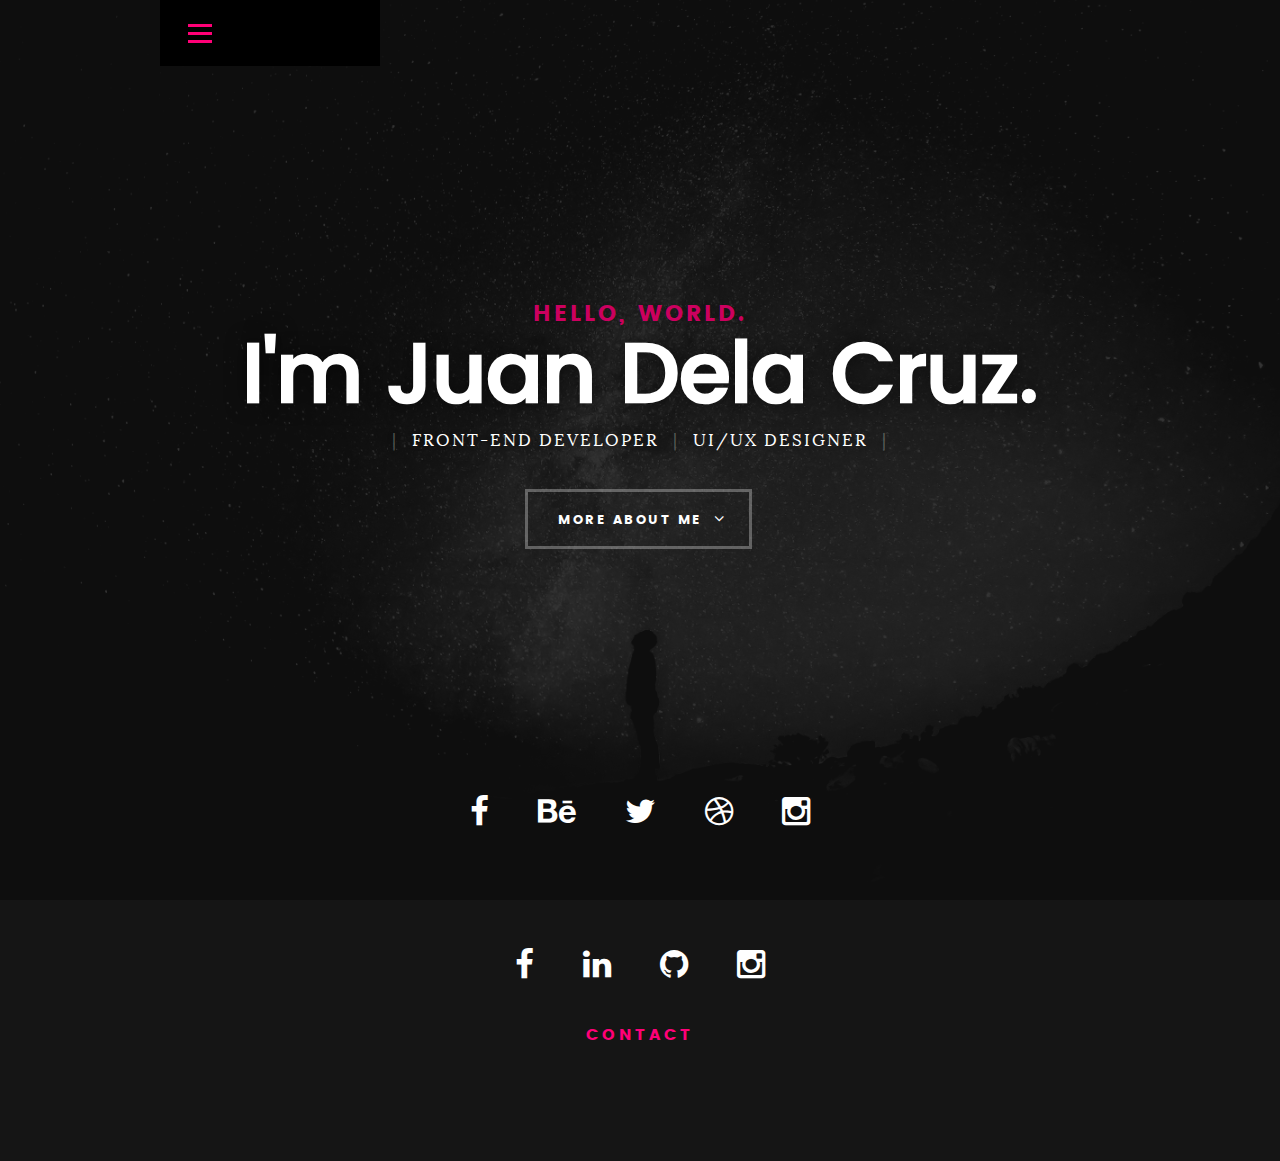
<file: styles.html>
<!DOCTYPE html>
<html class="no-js" lang="en"> 
<head>

   
   <meta charset="utf-8">
	<title>Style Demo - Sasidhar</title>
	<meta name="description" content="">  
	<meta name="author" content="">


	<meta name="viewport" content="width=device-width, initial-scale=1, maximum-scale=1">

   <link rel="stylesheet" href="css/base.css">  
   <link rel="stylesheet" href="css/main.css">
   <link rel="stylesheet" href="css/vendor.css">

   <style type="text/css" media="screen">

   	#styles { 
   		background: white;
   		padding-top: 12rem;
   		padding-bottom: 12rem;
   	}
   	#styles .row {
   		max-width: 1024px;
     	}
     	#styles .section-intro {
   		max-width: 800px;
     	}
      	
   </style>       

	<script src="js/modernizr.js"></script>
	<script src="js/pace.min.js"></script>

	<link rel="icon" type="image/png" href="fav.png">

</head>

<body id="top">

   <header>   	
   	<div class="row">

   		<div class="top-bar">
   			<a class="menu-toggle" href="#"><span>Menu</span></a>

	   		      

		   	<nav id="main-nav-wrap">
					<ul class="main-navigation">
						<li><a href="index.html#intro" title="">Home</a></li>
						<li><a href="index.html#about" title="">About</a></li>
						<li><a href="index.html#resume" title="">Resume</a></li>
						<li><a href="index.html#skills" title="">Skills</a></li>
						<li><a href="index.html#services" title="">Services</a></li>					
						<li><a class="smoothscroll"  href="#contact" title="">Contact</a></li>	
						<li><a href="styles.html" title="">Style Demo</a></li>				
					</ul>
				</nav>    		
   		</div> 
   		
   	</div> 	
   </header>

	
   <section id="intro">   

   	<div class="intro-overlay"></div>	

   	<div class="intro-content">
   		<div class="row">

   			<div class="col-twelve">

	   			<h5>Hello, World.</h5>
	   			<h1>I'm Juan Dela Cruz.</h1>

	   			<p class="intro-position">
	   				<span>Front-end Developer</span>
	   				<span>UI/UX Designer</span> 
	   			</p>

	   			<a class="button stroke smoothscroll" href="#about" title="">More About Me</a>

	   		</div>  
   			
   		</div>   		 		
   	</div>

   	<ul class="intro-social">        
         <li><a href="#"><i class="fa fa-facebook"></i></a></li>
         <li><a href="#"><i class="fa fa-behance"></i></a></li>
         <li><a href="#"><i class="fa fa-twitter"></i></a></li>
         <li><a href="#"><i class="fa fa-dribbble"></i></a></li>
         <li><a href="#"><i class="fa fa-instagram"></i></a></li>
      </ul>    	

   </section> 
	<section id="contact">

		<div class="row section-intro">
   		<div class="col-twelve">

   			<h5>Contact</h5>
   			<ul class="intro-social">        
				<li><a href="https://www.facebook.com/sasidharkrishnavamsi"><i class="fa fa-facebook"></i></a></li>
				<li><a href="https://www.linkedin.com/in/sasidhar-chavali-a03141261"><i class="fa fa-linkedin"></i></a></li>
				<li><a href="https://github.com/SasidharChavali"><i class="fa fa-github"></i></a></li>
				<li><a href="#"><i class="fa fa-instagram"></i></a></li>
			 </ul> 

   		</div> 
   	</div> 
   <script src="js/jquery-2.1.3.min.js"></script>
   <script src="js/plugins.js"></script>
   <script src="js/main.js"></script>

</body>
</html>
</file>
<file: css/base.css>
/**
 * =================================================================== 
 *
 *  Kards v1.0 Base Stylesheet
 *  url: styleshout.com
 *  03-01-2016
 *  ------------------------------------------------------------------
 *  TOC:
 *  01. reset
 *  02. basic/base setup styles
 *  03. grid
 *  04. MISC
 *
 * =================================================================== 
 */

/** 
 * ===================================================================
 * 01. reset - normalize.css v3.0.2 | MIT License | git.io/normalize
 *
 * ------------------------------------------------------------------- 
 */
html {
	font-family: sans-serif;
	-ms-text-size-adjust: 100%;
	-webkit-text-size-adjust: 100%;
}

body {
	margin: 0;
}

article,
aside,
details,
figcaption,
figure,
footer,
header,
hgroup,
main,
menu,
nav,
section,
summary {
	display: block;
}

audio,
canvas,
progress,
video {
	display: inline-block;
	vertical-align: baseline;
}

audio:not([controls]) {
	display: none;
	height: 0;
}

[hidden],
template {
	display: none;
}

a {
	background: transparent;
}

a:active,
a:hover {
	outline: 0;
}

abbr[title] {
	border-bottom: 1px dotted;
}

b,
strong {
	font-weight: bold;
}

dfn {
	font-style: italic;
}

h1 {
	font-size: 2em;
	margin: 0.67em 0;
}

mark {
	background: #ff0;
	color: #000;
}

small {
	font-size: 80%;
}

sub,
sup {
	font-size: 75%;
	line-height: 0;
	position: relative;
	vertical-align: baseline;
}

sup {
	top: -0.5em;
}

sub {
	bottom: -0.25em;
}

img {
	border: 0;
}

svg:not(:root) {
	overflow: hidden;
}

figure {
	margin: 1em 40px;
}

hr {
	-moz-box-sizing: content-box;
	box-sizing: content-box;
	height: 0;
}

pre {
	overflow: auto;
}

code,
kbd,
pre,
samp {
	font-family: monospace, monospace;
	font-size: 1em;
}

button,
input,
optgroup,
select,
textarea {
	color: inherit;
	font: inherit;
	margin: 0;
}

button {
	overflow: visible;
}

button,
select {
	text-transform: none;
}

button,
html input[type="button"],
input[type="reset"],
input[type="submit"] {
	-webkit-appearance: button;
	cursor: pointer;
}

button[disabled],
html input[disabled] {
	cursor: default;
}

button::-moz-focus-inner,
input::-moz-focus-inner {
	border: 0;
	padding: 0;
}

input {
	line-height: normal;
}

input[type="checkbox"],
input[type="radio"] {
	box-sizing: border-box;
	padding: 0;
}

input[type="number"]::-webkit-inner-spin-button,
input[type="number"]::-webkit-outer-spin-button {
	height: auto;
}

input[type="search"] {
	-webkit-appearance: textfield;
	-moz-box-sizing: content-box;
	-webkit-box-sizing: content-box;
	box-sizing: content-box;
}

input[type="search"]::-webkit-search-cancel-button,
input[type="search"]::-webkit-search-decoration {
	-webkit-appearance: none;
}

fieldset {
	border: 1px solid #c0c0c0;
	margin: 0 2px;
	padding: 0.35em 0.625em 0.75em;
}

legend {
	border: 0;
	padding: 0;
}

textarea {
	overflow: auto;
}

optgroup {
	font-weight: bold;
}

table {
	border-collapse: collapse;
	border-spacing: 0;
}

td,
th {
	padding: 0;
}

/** 
 * ===================================================================
 * 02. basic/base setup styles - (_basic.scss)
 *
 * ------------------------------------------------------------------- 
 */
html {
	font-size: 62.5%;
	box-sizing: border-box;
}

*,
*::before,
*::after {
	box-sizing: inherit;
}

body {
	font-weight: normal;
	line-height: 1;
	text-rendering: optimizeLegibility;
	word-wrap: break-word;
	-webkit-overflow-scrolling: touch;
	-webkit-text-size-adjust: none;
}

body,
input,
button {
	-moz-osx-font-smoothing: grayscale;
	-webkit-font-smoothing: antialiased;
}

/**
 * Media - (_basic.scss)
 * ------------------------------------------------------------------- 
 */
img,
video {
	max-width: 100%;
	height: auto;
}

/**
 * Typography resets - (_basic.scss)
 * ------------------------------------------------------------------- 
 */
div,
dl,
dt,
dd,
ul,
ol,
li,
h1,
h2,
h3,
h4,
h5,
h6,
pre,
form,
p,
blockquote,
th,
td {
	margin: 0;
	padding: 0;
}

h1,
h2,
h3,
h4,
h5,
h6 {
	-webkit-font-variant-ligatures: common-ligatures;
	-moz-font-variant-ligatures: common-ligatures;
	font-variant-ligatures: common-ligatures;
	text-rendering: optimizeLegibility;
}

em,
i {
	font-style: italic;
	line-height: inherit;
}

strong,
b {
	font-weight: bold;
	line-height: inherit;
}

small {
	font-size: 60%;
	line-height: inherit;
}

ol,
ul {
	list-style: none;
}

li {
	display: block;
}

/**
 * links - (_basic.scss)
 * ------------------------------------------------------------------- 
 */
a {
	text-decoration: none;
	line-height: inherit;
}

a img {
	border: none;
}

/**
 * inputs - (_basic.scss)
 * ------------------------------------------------------------------- 
 */
fieldset {
	margin: 0;
	padding: 0;
}

input[type="email"],
input[type="number"],
input[type="search"],
input[type="text"],
input[type="tel"],
input[type="url"],
input[type="password"],
textarea {
	-webkit-appearance: none;
	-moz-appearance: none;
	-ms-appearance: none;
	-o-appearance: none;
	appearance: none;
}

/** 
 * ===================================================================
 * 03. grid - (_grid.scss)
 *
 * ------------------------------------------------------------------- 
 */
.row {
	width: 94%;
	max-width: 1140px;
	margin: 0 auto;
}

.row:before,
.row:after {
	content: "";
	display: table;
}

.row:after {
	clear: both;
}

.row .row {
	width: auto;
	max-width: none;
	margin-left: -20px;
	margin-right: -20px;
}

[class*="col-"],
.bgrid {
	float: left;
}

[class*="col-"] + [class*="col-"].end {
	float: right;
}

[class*="col-"] {
	padding: 0 20px;
}

.col-one {
	width: 8.33333%;
}

.col-two,
.col-1-6 {
	width: 16.66667%;
}

.col-three,
.col-1-4 {
	width: 25%;
}

.col-four,
.col-1-3 {
	width: 33.33333%;
}

.col-five {
	width: 41.66667%;
}

.col-six,
.col-1-2 {
	width: 50%;
}

.col-seven {
	width: 58.33333%;
}

.col-eight,
.col-2-3 {
	width: 66.66667%;
}

.col-nine,
.col-3-4 {
	width: 75%;
}

.col-ten,
.col-5-6 {
	width: 83.33333%;
}

.col-eleven {
	width: 91.66667%;
}

.col-twelve,
.col-full {
	width: 100%;
}

/**
 * small screens - (_grid.scss)
 * --------------------------------------------------------------- 
 */
@media screen and (max-width:1024px) {
	.row .row {
		margin-left: -18px;
		margin-right: -18px;
	}

	[class*="col-"] {
		padding: 0 18px;
	}

}

/**
 * tablets - (_grid.scss)
 * --------------------------------------------------------------- 
 */
@media screen and (max-width:768px) {
	.row {
		width: auto;
		padding-left: 30px;
		padding-right: 30px;
	}

	.row .row {
		padding-left: 0;
		padding-right: 0;
		margin-left: -15px;
		margin-right: -15px;
	}

	[class*="col-"] {
		padding: 0 15px;
	}

	.tab-1-4 {
		width: 25%;
	}

	.tab-1-3 {
		width: 33.33333%;
	}

	.tab-1-2 {
		width: 50%;
	}

	.tab-2-3 {
		width: 66.66667%;
	}

	.tab-3-4 {
		width: 75%;
	}

	.tab-full {
		width: 100%;
	}

}

/**
 * large mobile devices - (_grid.scss)
 * --------------------------------------------------------------- 
 */
@media screen and (max-width:600px) {
	.row {
		padding-left: 25px;
		padding-right: 25px;
	}

	.row .row {
		margin-left: -10px;
		margin-right: -10px;
	}

	[class*="col-"] {
		padding: 0 10px;
	}

	.mob-1-4 {
		width: 25%;
	}

	.mob-1-2 {
		width: 50%;
	}

	.mob-3-4 {
		width: 75%;
	}

	.mob-full {
		width: 100%;
	}

}

/**
 * small mobile devices - (_grid.scss)
 * --------------------------------------------------------------- 
 */
@media screen and (max-width:400px) {
	.row .row {
		padding-left: 0;
		padding-right: 0;
		margin-left: 0;
		margin-right: 0;
	}

	[class*="col-"] {
		width: 100% !important;
		float: none !important;
		clear: both !important;
		margin-left: 0;
		margin-right: 0;
		padding: 0;
	}

	[class*="col-"] + [class*="col-"].end {
		float: none;
	}

}

/** 
 * ===================================================================
 * block grids - (_grid.scss)
 *
 * ------------------------------------------------------------------- 
 */
[class*="block-"]:before,
[class*="block-"]:after {
	content: "";
	display: table;
}

[class*="block-"]:after {
	clear: both;
}

.block-1-6 .bgrid {
	width: 16.66667%;
}

.block-1-4 .bgrid {
	width: 25%;
}

.block-1-3 .bgrid {
	width: 33.33333%;
}

.block-1-2 .bgrid {
	width: 50%;
}

/**
 * Clearing for block grid columns. Allow columns with 
 * different heights to align properly.
 */
.block-1-6 .bgrid:nth-child(6n+1),
.block-1-4 .bgrid:nth-child(4n+1),
.block-1-3 .bgrid:nth-child(3n+1),
.block-1-2 .bgrid:nth-child(2n+1) {
	clear: both;
}

/**
 * small screens - (_grid.scss)
 * --------------------------------------------------------------- 
 */
@media screen and (max-width:1024px) {
	.block-s-1-6 .bgrid {
		width: 16.66667%;
	}

	.block-s-1-4 .bgrid {
		width: 25%;
	}

	.block-s-1-3 .bgrid {
		width: 33.33333%;
	}

	.block-s-1-2 .bgrid {
		width: 50%;
	}

	.block-s-full .bgrid {
		width: 100%;
		clear: both;
	}

	[class*="block-s-"] .bgrid:nth-child(n) {
		clear: none;
	}

	.block-s-1-6 .bgrid:nth-child(6n+1),
	.block-s-1-4 .bgrid:nth-child(4n+1),
	.block-s-1-3 .bgrid:nth-child(3n+1),
	.block-s-1-2 .bgrid:nth-child(2n+1) {
		clear: both;
	}

}

/**
 * tablets - (_grid.scss)
 * --------------------------------------------------------------- 
 */
@media screen and (max-width:768px) {
	.block-tab-1-6 .bgrid {
		width: 16.66667%;
	}

	.block-tab-1-4 .bgrid {
		width: 25%;
	}

	.block-tab-1-3 .bgrid {
		width: 33.33333%;
	}

	.block-tab-1-2 .bgrid {
		width: 50%;
	}

	.block-tab-full .bgrid {
		width: 100%;
		clear: both;
	}

	[class*="block-tab-"] .bgrid:nth-child(n) {
		clear: none;
	}

	.block-tab-1-6 .bgrid:nth-child(6n+1),
	.block-tab-1-4 .bgrid:nth-child(4n+1),
	.block-tab-1-3 .bgrid:nth-child(3n+1),
	.block-tab-1-2 .bgrid:nth-child(2n+1) {
		clear: both;
	}

}

/**
 * large mobile devices - (_grid.scss)
 * --------------------------------------------------------------- 
 */
@media screen and (max-width:600px) {
	.block-mob-1-6 .bgrid {
		width: 16.66667%;
	}

	.block-mob-1-4 .bgrid {
		width: 25%;
	}

	.block-mob-1-3 .bgrid {
		width: 33.33333%;
	}

	.block-mob-1-2 .bgrid {
		width: 50%;
	}

	.block-mob-full .bgrid {
		width: 100%;
		clear: both;
	}

	[class*="block-mob-"] .bgrid:nth-child(n) {
		clear: none;
	}

	.block-mob-1-6 .bgrid:nth-child(6n+1),
	.block-mob-1-4 .bgrid:nth-child(4n+1),
	.block-mob-1-3 .bgrid:nth-child(3n+1),
	.block-mob-1-2 .bgrid:nth-child(2n+1) {
		clear: both;
	}

}

/**
 * stack on small mobile devices - (_grid.scss)
 * --------------------------------------------------------------- 
 */
@media screen and (max-width:400px) {
	.stack .bgrid {
		width: 100% !important;
		float: none !important;
		clear: both !important;
		margin-left: 0;
		margin-right: 0;
	}

}

/** 
 * ===================================================================
 * 04. MISC  - (_grid.scss)
 *
 * ------------------------------------------------------------------- 
 */

/**
 * Clearing - (http://nicolasgallagher.com/micro-clearfix-hack/
 */
.group:before,
.group:after {
	content: "";
	display: table;
}

.group:after {
	clear: both;
}

/**
 * Misc Helper Styles 
 */
.hide {
	display: none;
}

.invisible {
	visibility: hidden;
}

.antialiased {
	-webkit-font-smoothing: antialiased;
	-moz-osx-font-smoothing: grayscale;
}

.remove-bottom {
	margin-bottom: 0;
}

.half-bottom {
	margin-bottom: 1.5rem !important;
}

.add-bottom {
	margin-bottom: 3rem !important;
}

.no-border {
	border: none;
}

.full-width {
	width: 100%;
}

.text-center {
	text-align: center;
}

.text-left {
	text-align: left;
}

.text-right {
	text-align: right;
}

.pull-left {
	float: left;
}

.pull-right {
	float: right;
}

.align-center {
	margin-left: auto;
	margin-right: auto;
	text-align: center;
}

/*# sourceMappingURL=base.css.map */
</file>
<file: css/main.css>
/**
 * =================================================================== 
 *
 *  Kards v1.0 Main Stylesheet
 *  url: styleshout.com
 *  03-01-2016
 *  ------------------------------------------------------------------
 *  TOC:
 *  01. webfonts and iconfonts
 *  02. base style overrides
 *  03. typography & general theme styles
 *  04. preloader
 *  05. forms
 *  06. buttons 
 *  07. other components
 *  08. common styles
 *  09. header styles
 *  10. intro
 *  11. about
 *  12. resume
 *  13. portfolio
 *  14. call-to-action section
 *  15. services
 *  16. stats
 *  17. contact
 *  18. footer
 *
 * =================================================================== 
 */


/** 
 * ===================================================================
 * 01. webfonts and iconfonts - (_document-setup.scss)
 *
 * ------------------------------------------------------------------- 
 */
@import url("fonts.css");
@import url("font-awesome/css/font-awesome.min.css");
@import url("micons/micons.css");


/** 
 * ===================================================================
 * 02. base style overrides - (_document-setup.scss)
 *
 * ------------------------------------------------------------------- 
 */
html {
	font-size: 10px;
}

@media only screen and (max-width:1024px) {
	html {
		font-size: 9.411764705882353px;
	}
}
@media only screen and (max-width:768px) {
	html {
		font-size: 10px;
	}
}
@media only screen and (max-width:400px) {
	html {
		font-size: 9.411764705882353px;
	}
}

html, body {
	height: 100%;
}
body {
	background: #151515;
	font-family: "lora-regular", serif;
	font-size: 1.7rem;
	line-height: 3rem;
	color: #6e6e6e;
}

/**
 * links - (_document-setup.scss)
 * -------------------------------------------------------------------
 */
a, a:visited {
	color: #000000;
	-moz-transition: all 0.3s ease-in-out;
	-o-transition: all 0.3s ease-in-out;
	-webkit-transition: all 0.3s ease-in-out;
	-ms-transition: all 0.3s ease-in-out;
	transition: all 0.3s ease-in-out;
}
a:hover, a:focus, a:active {
	color: #FF0077;
	outline: 0;
}

/** 
 * ===================================================================
 * 03. typography & general theme styles - (_document-setup.scss)
 *
 * ------------------------------------------------------------------- 
 */
h1, h2, h3, h4, h5, h6, .h01, .h02, .h03, .h04, .h05, .h06 {
	font-family: "poppins-semibold", sans-serif;
	color: #313131;
	font-style: normal;
	text-rendering: optimizeLegibility;
	margin-bottom: 2.1rem;
}
h3, .h03, h4, .h04 {
	margin-bottom: 1.8rem;
}
h5, .h05, h6, .h06 {
	font-family: "poppins-bold";
	margin-bottom: 1.2rem;
}
h1, .h01 {
	font-size: 3.1rem;
	line-height: 1.355;
	letter-spacing: -.1rem;
}
@media only screen and (max-width:600px) {
	h1, .h01 {
		font-size: 2.6rem;
		letter-spacing: -.07rem;
	}
}
h2, .h02 {
	font-size: 2.4rem;
	line-height: 1.25;
}
h3, .h03 {
	font-size: 2rem;
	line-height: 1.5;
}
h4, .h04 {
	font-size: 1.7rem;
	line-height: 1.765;
}
h5, .h05 {
	font-size: 1.4rem;
	line-height: 1.714;
	text-transform: uppercase;
	letter-spacing: .15rem;
}
h6, .h06 {
	font-size: 1.3rem;
	line-height: 1.846;
	text-transform: uppercase;
	letter-spacing: .15rem;
}
p img {
	margin: 0;
}
p.lead {
	font-family: "lora-regular", serif;
	font-size: 2rem;
	line-height: 1.8;
	color: #888888;
}
@media only screen and (max-width:768px) {
	p.lead {
		font-size: 1.7rem;
	}
}
em, i, strong, b {
	font-size: 1.7rem;
	line-height: 3rem;
	font-style: normal;
	font-weight: normal;
}
em, i {
	font-family: "lora-italic", serif;
}
strong, b {
	font-family: "lora-bold", serif;
}
small {
	font-size: 1.2rem;
	line-height: inherit;
}
blockquote {
	margin: 3rem 0;
	padding-left: 4rem;
	position: relative;
}
blockquote:before {
	content: "\201C";
	font-size: 8rem;
	line-height: 0px;
	margin: 0;
	color: #313131;
	font-family: arial, sans-serif;
	position: absolute;
	top: 3rem;
	left: 0;
}
blockquote p {
	font-family: georgia, serif;
	font-style: italic;
	padding: 0;
	font-size: 1.9rem;
	line-height: 1.737;
}
blockquote cite {
	display: block;
	font-size: 1.3rem;
	font-style: normal;
	line-height: 1.616;
}
blockquote cite:before {
	content: "\2014 \0020";
}
blockquote cite a, blockquote cite a:visited {
	color: #888888;
	border: none;
}
abbr {
	font-family: "poppins-bold", serif;
	font-variant: small-caps;
	text-transform: lowercase;
	letter-spacing: .05rem;
	color: #888888;
}
var, kbd, samp, code, pre {
	font-family: Consolas, "Andale Mono", Courier, "Courier New", monospace;
}
pre {
	padding: 2.4rem 3rem 3rem;
	background: #F1F1F1;
}
code {
	font-size: 1.4rem;
	margin: 0 .2rem;
	padding: .3rem .6rem;
	white-space: nowrap;
	background: #F1F1F1;
	border: 1px solid #E1E1E1;
	border-radius: 3px;
}
pre > code {
	display: block;
	white-space: pre;
	line-height: 2;
	padding: 0;
	margin: 0;
}
pre.prettyprint > code {
	border: none;
}
del {
	text-decoration: line-through;
}
abbr[title], dfn[title] {
	border-bottom: 1px dotted;
	cursor: help;
}
mark {
	background: #FFF49B;
	color: #000;
}
hr {
	border: solid #d2d2d2;
	border-width: 1px 0 0;
	clear: both;
	margin: 2.4rem 0 1.5rem;
	height: 0;
}

/**
 * Lists - (_document-setup.scss)  
 * -------------------------------------------------------------------
 */
ol {
	list-style: decimal;
}
ul {
	list-style: disc;
}
li {
	display: list-item;
}
ol, ul {
	margin-left: 1.7rem;
}
ul li {
	padding-left: .4rem;
}
ul ul, ul ol, ol ol, ol ul {
	margin: .6rem 0 .6rem 1.7rem;
}
ul.disc li {
	display: list-item;
	list-style: none;
	padding: 0 0 0 .8rem;
	position: relative;
}
ul.disc li::before {
	content: "";
	display: inline-block;
	width: 8px;
	height: 8px;
	border-radius: 50%;
	background: #FF0077;
	position: absolute;
	left: -17px;
	top: 11px;
	vertical-align: middle;
}
dt {
	margin: 0;
	color: #FF0077;
}
dd {
	margin: 0 0 0 2rem;
}

/**
 * tables - (_document-setup.scss)  
 * -------------------------------------------------------------------
 */
table {
	border-width: 0;
	width: 100%;
	max-width: 100%;
	font-family: "lora-regular", sans-serif;
}
th, td {
	padding: 1.5rem 3rem;
	text-align: left;
	border-bottom: 1px solid #E8E8E8;
}
th {
	color: #313131;
	font-family: "poppins-bold", sans-serif;
}
td {
	line-height: 1.5;
}
th:first-child, td:first-child {
	padding-left: 0;
}
th:last-child, td:last-child {
	padding-right: 0;
}
.table-responsive {
	overflow-x: auto;
	-webkit-overflow-scrolling: touch;
}

/**
 * Spacing - (_document-setup.scss)  
 * -------------------------------------------------------------------
 */
button, .button {
	margin-bottom: 1.2;
}
fieldset {
	margin-bottom: 1.5rem;
}
input,
textarea,
select,
pre,
blockquote,
figure,
table,
p,
ul,
ol,
dl,
form,
.fluid-video-wrapper,
.ss-custom-select {
	margin-bottom: 3rem;
}

/**
 * floated image - (_document-setup.scss)  
 * -------------------------------------------------------------------
 */
img.pull-right {
	margin: .9rem 0 0 2.4rem;
}
img.pull-left {
	margin: .9rem 2.4rem 0 0;
}

/**
 * block grid paddings - (_document-setup.scss) 
 * -------------------------------------------------------------------
 */
.bgrid {
	padding: 0 20px;
}
@media only screen and (max-width:1024px) {
	.bgrid {
		padding: 0 18px;
	}
}
@media only screen and (max-width:768px) {
	.bgrid {
		padding: 0 15px;
	}
}
@media only screen and (max-width:600px) {
	.bgrid {
		padding: 0 10px;
	}
}
@media only screen and (max-width:400px) {
	.bgrid {
		padding: 0;
	}
}

/**
 * pace.js styles - minimal  - (_document-setup.scss)
 * -------------------------------------------------------------------
 */
.pace {
	-webkit-pointer-events: none;
	pointer-events: none;
	-webkit-user-select: none;
	-moz-user-select: none;
	user-select: none;
}
.pace-inactive {
	display: none;
}
.pace .pace-progress {
	background: #FF0077;
	position: fixed;
	z-index: 900;
	top: 0;
	right: 100%;
	width: 100%;
	height: 6px;
}

/** 
 * ===================================================================
 * 04. preloader - (_preloader-1.scss)
 *
 * ------------------------------------------------------------------- 
 */
#preloader {
	position: fixed;
	top: 0;
	left: 0;
	right: 0;
	bottom: 0;
	background: #151515;
	z-index: 800;
	height: 100%;
	width: 100%;
}
.no-js #preloader, .oldie #preloader {
	display: none;
}
#loader {
	position: absolute;
	left: 50%;
	top: 50%;
	width: 60px;
	height: 60px;
	margin: -30px 0 0 -30px;
	padding: 0;
}
#loader:before {
	content: "";
	border-top: 11px solid rgba(255, 255, 255, 0.1);
	border-right: 11px solid rgba(255, 255, 255, 0.1);
	border-bottom: 11px solid rgba(255, 255, 255, 0.1);
	border-left: 11px solid #FF0077;
	-webkit-animation: load 1.1s infinite linear;
	animation: load 1.1s infinite linear;
	display: block;
	border-radius: 50%;
	width: 60px;
	height: 60px;
}
@-webkit-keyframes load {
	0% {
		-webkit-transform: rotate(0deg);
		transform: rotate(0deg);
	}
	100% {
		-webkit-transform: rotate(360deg);
		transform: rotate(360deg);
	}
}
@keyframes load {
	0% {
		-webkit-transform: rotate(0deg);
		transform: rotate(0deg);
	}
	100% {
		-webkit-transform: rotate(360deg);
		transform: rotate(360deg);
	}
}

/** 
 * ===================================================================
 * 05. forms - (_forms.scss)
 *
 * ------------------------------------------------------------------- 
 */
fieldset {
	border: none;
}
input[type="email"],
input[type="number"],
input[type="search"],
input[type="text"],
input[type="tel"],
input[type="url"],
input[type="password"],
textarea,
select {
	display: block;
	height: 6rem;
	padding: 1.5rem 0;
	border: 0;
	outline: none;
	vertical-align: middle;
	color: #313131;
	font-family: "poppins-regular", sans-serif;
	font-size: 1.5rem;
	line-height: 3rem;
	max-width: 100%;
	background: transparent;
	border-bottom: 1px solid rgba(0, 0, 0, 0.3);
	-moz-transition: all 0.3s ease-in-out;
	-o-transition: all 0.3s ease-in-out;
	-webkit-transition: all 0.3s ease-in-out;
	-ms-transition: all 0.3s ease-in-out;
	transition: all 0.3s ease-in-out;
}
.ss-custom-select {
	position: relative;
	padding: 0;
}
.ss-custom-select select {
	-webkit-appearance: none;
	-moz-appearance: none;
	-ms-appearance: none;
	-o-appearance: none;
	appearance: none;
	text-indent: 0.01px;
	text-overflow: '';
	margin: 0;
	line-height: 3rem;
	vertical-align: middle;
}
.ss-custom-select select option {
	padding-left: 2rem;
	padding-right: 2rem;
}
.ss-custom-select select::-ms-expand {
	display: none;
}
.ss-custom-select::after {
	content: '\f0d7';
	font-family: 'FontAwesome';
	position: absolute;
	top: 50%;
	right: 1.5rem;
	margin-top: -10px;
	bottom: auto;
	width: 20px;
	height: 20px;
	line-height: 20px;
	font-size: 18px;
	text-align: center;
	pointer-events: none;
	color: #252525;
}

/* IE9 and below */
.oldie .ss-custom-select::after {
	display: none;
}
textarea {
	min-height: 25rem;
}
input[type="email"]:focus,
input[type="number"]:focus,
input[type="search"]:focus,
input[type="text"]:focus,
input[type="tel"]:focus,
input[type="url"]:focus,
input[type="password"]:focus,
textarea:focus,
select:focus {
	color: #cc005f;
	border-bottom: 1px solid #FF0077;
}
label, legend {
	font-family: "poppins-bold", sans-serif;
	font-size: 1.4rem;
	margin-bottom: .6rem;
	color: #3b3b3b;
	display: block;
}
input[type="checkbox"], input[type="radio"] {
	display: inline;
}
label > .label-text {
	display: inline-block;
	margin-left: 1rem;
	font-family: "poppins-regular", sans-serif;
	line-height: inherit;
}
label > input[type="checkbox"], label > input[type="radio"] {
	margin: 0;
	position: relative;
	top: .15rem;
}

/**
 * Style Placeholder Text  
 * -
 */
::-webkit-input-placeholder {
	color: #a1a1a1;
}
:-moz-placeholder {
	color: #a1a1a1;  /* Firefox 18- */
}
::-moz-placeholder {
	color: #a1a1a1;  /* Firefox 19+ */
}
:-ms-input-placeholder {
	color: #a1a1a1;
}
.placeholder {
	color: #a1a1a1 !important;
}

/** 
 * ===================================================================
 * 06. buttons - (_button-essentials.scss)
 *
 * ------------------------------------------------------------------- 
 */
.button,
a.button,
button,
input[type="submit"],
input[type="reset"],
input[type="button"] {
	display: inline-block;
	font-family: "poppins-bold", sans-serif;
	font-size: 1.4rem;
	text-transform: uppercase;
	letter-spacing: .3rem;
	height: 5.4rem;
	line-height: 5.4rem;
	padding: 0 3rem;
	margin: 0 .3rem 1.2rem 0;
	background: #d8d8d8;
	color: #313131;
	text-decoration: none;
	cursor: pointer;
	text-align: center;
	white-space: nowrap;
	border: none;
	-moz-transition: all 0.3s ease-in-out;
	-o-transition: all 0.3s ease-in-out;
	-webkit-transition: all 0.3s ease-in-out;
	-ms-transition: all 0.3s ease-in-out;
	transition: all 0.3s ease-in-out;
}
.button:hover,
a.button:hover,
button:hover,
input[type="submit"]:hover,
input[type="reset"]:hover,
input[type="button"]:hover,
.button:focus,
button:focus,
input[type="submit"]:focus,
input[type="reset"]:focus,
input[type="button"]:focus {
	background: #bebebe;
	color: #000000;
	outline: 0;
}
.button.button-primary,
a.button.button-primary,
button.button-primary,
input[type="submit"].button-primary,
input[type="reset"].button-primary,
input[type="button"].button-primary {
	background: #313131;
	color: #FFFFFF;
}
.button.button-primary:hover,
a.button.button-primary:hover,
button.button-primary:hover,
input[type="submit"].button-primary:hover,
input[type="reset"].button-primary:hover,
input[type="button"].button-primary:hover,
.button.button-primary:focus,
button.button-primary:focus,
input[type="submit"].button-primary:focus,
input[type="reset"].button-primary:focus,
input[type="button"].button-primary:focus {
	background: #1f1f1f;
}
button.full-width, .button.full-width {
	width: 100%;
	margin-right: 0;
}
button.medium, .button.medium {
	height: 5.7rem !important;
	line-height: 5.7rem !important;
	padding: 0 1.8rem !important;
}
button.large, .button.large {
	height: 6rem !important;
	line-height: 6rem !important;
	padding: 0rem 3rem !important;
}
button.stroke, .button.stroke {
	background: transparent !important;
	border: 3px solid #313131;
	line-height: 4.8rem;
}
button.stroke.medium, .button.stroke.medium {
	line-height: 5.1rem !important;
}
button.stroke.large, .button.stroke.large {
	line-height: 5.4rem !important;
}
button.stroke:hover, .button.stroke:hover {
	border: 3px solid #FF0077;
	color: #FF0077;
}
button::-moz-focus-inner, input::-moz-focus-inner {
	border: 0;
	padding: 0;
}


/** 
 * ===================================================================
 * 07. other components - (_others.scss)
 *
 * ------------------------------------------------------------------- 
 */

/**
 * alert box - (_alert-box.scss)
 * -------------------------------------------------------------------
 */
.alert-box {
	padding: 2.1rem 4rem 2.1rem 3rem;
	position: relative;
	margin-bottom: 3rem;
	border-radius: 3px;
	font-family: "poppins-regular", sans-serif;
	font-size: 1.5rem;
}
.alert-box .close {
	position: absolute;
	right: 1.8rem;
	top: 1.8rem;
	cursor: pointer;
}
.ss-error {
	background-color: #ffd1d2;
	color: #e65153;
}
.ss-success {
	background-color: #c8e675;
	color: #758c36;
}
.ss-info {
	background-color: #d7ecfb;
	color: #4a95cc;
}
.ss-notice {
	background-color: #fff099;
	color: #bba31b;
}

/**
 * additional typo styles - (_additional-typo.scss)
 * -------------------------------------------------------------------
 */

/**
 * drop cap 
 */
.drop-cap:first-letter {
	float: left;
	margin: 0;
	padding: 1.5rem .6rem 0 0;
	font-size: 8.4rem;
	font-family: "poppins-bold", sans-serif;
	line-height: 6rem;
	text-indent: 0;
	background: transparent;
	color: #313131;
}

/**
 * line definition style
 */
.lining dt, .lining dd {
	display: inline;
	margin: 0;
}
.lining dt + dt:before, .lining dd + dt:before {
	content: "\A";
	white-space: pre;
}
.lining dd + dd:before {
	content: ", ";
}
.lining dd + dd:before {
	content: ", ";
}
.lining dd:before {
	content: ": ";
	margin-left: -0.2em;
}

/**
 * dictionary definition style
 */
.dictionary-style dt {
	display: inline;
	counter-reset: definitions;
}
.dictionary-style dt + dt:before {
	content: ", ";
	margin-left: -0.2em;
}
.dictionary-style dd {
	display: block;
	counter-increment: definitions;
}
.dictionary-style dd:before {
	content: counter(definitions, decimal) ". ";
}

/** 
 * Pull Quotes
 * -----------
 * markup:
 *
 * <aside class="pull-quote">
 *		<blockquote>
 *			<p></p>
 *		</blockquote>
 *	</aside>
 *
 * --------------------------------------------------------------------- 
 */
.pull-quote {
	position: relative;
	padding: 2.1rem 3rem 2.1rem 0px;
}
.pull-quote:before, .pull-quote:after {
	height: 1em;
	position: absolute;
	font-size: 8rem;
	font-family: Arial, Sans-Serif;
	color: #333;
}
.pull-quote:before {
	content: "\201C";
	top: 33px;
	left: 0;
}
.pull-quote:after {
	content: '\201D';
	bottom: -33px;
	right: 0;
}
.pull-quote blockquote {
	margin: 0;
}
.pull-quote blockquote:before {
	content: none;
}

/** 
 * Stats Tab
 * ---------
 * markup:
 *
 * <ul class="stats-tabs">
 *		<li><a href="#">[value]<em>[name]</em></a></li>
 *	</ul>
 *
 * Extend this object into your markup.
 *
 * ---------------------------------------------------------------------
 */
.stats-tabs {
	padding: 0;
	margin: 3rem 0;
}
.stats-tabs li {
	display: inline-block;
	margin: 0 1.5rem 3rem 0;
	padding: 0 1.5rem 0 0;
	border-right: 1px solid #ccc;
}
.stats-tabs li:last-child {
	margin: 0;
	padding: 0;
	border: none;
}
.stats-tabs li a {
	display: inline-block;
	font-size: 2.5rem;
	font-family: "poppins-bold", sans-serif;
	border: none;
	color: #252525;
}
.stats-tabs li a:hover {
	color: #FF0077;
}
.stats-tabs li a em {
	display: block;
	margin: .6rem 0 0 0;
	font-size: 1.4rem;
	font-family: "poppins-regular", sans-serif;
	color: #888888;
}

/**
 * skillbars - (_skillbars.scss)
 * -------------------------------------------------------------------
 */
.skill-bars {
	list-style: none;
	margin: 6rem 0 3rem;
}
.skill-bars li {
	height: .6rem;
	background: #a1a1a1;
	width: 100%;
	margin-bottom: 6rem;
	padding: 0;
	position: relative;
}
.skill-bars li strong {
	position: absolute;
	left: 0;
	top: -3rem;
	font-family: "poppins-bold", sans-serif;
	color: #313131;
	text-transform: uppercase;
	letter-spacing: .2rem;
	font-size: 1.5rem;
	line-height: 2.4rem;
}
.skill-bars li .progress {
	background: #313131;
	position: relative;
	height: 100%;
}
.skill-bars li .progress span {
	position: absolute;
	right: 0;
	top: -3.6rem;
	display: block;
	font-family: "poppins-regular", sans-serif;
	color: white;
	font-size: 1.1rem;
	line-height: 1;
	background: #313131;
	padding: .6rem .6rem;
	border-radius: 3px;
}
.skill-bars li .progress span::after {
	position: absolute;
	left: 50%;
	bottom: -5px;
	margin-left: -5px;
	border-right: 5px solid transparent;
	border-left: 5px solid transparent;
	border-top: 5px solid #313131;
	content: "";
}

.skill-bars li .percent5   { width: 5%; }
.skill-bars li .percent10  { width: 10%; }
.skill-bars li .percent15  { width: 15%; }
.skill-bars li .percent20  { width: 20%; }
.skill-bars li .percent25  { width: 25%; }
.skill-bars li .percent30  { width: 30%; }
.skill-bars li .percent35  { width: 35%; }
.skill-bars li .percent40  { width: 40%; }
.skill-bars li .percent45  { width: 45%; }
.skill-bars li .percent50  { width: 50%; }
.skill-bars li .percent55  { width: 55%; }
.skill-bars li .percent60  { width: 60%; }
.skill-bars li .percent65  { width: 65%; }
.skill-bars li .percent70  { width: 70%; }
.skill-bars li .percent75  { width: 75%; }
.skill-bars li .percent80  { width: 80%; }
.skill-bars li .percent85  { width: 85%; }
.skill-bars li .percent90  { width: 90%; }
.skill-bars li .percent95  { width: 95%; }
.skill-bars li .percent100 { width: 100%; }


/** 
 * ===================================================================
 * 08. common styles (_layout.scss)
 *
 * ------------------------------------------------------------------- 
 */
.grey-section {
	background: #ebebeb;
}
.grey-section p.lead {
	color: #7d7d7d;
}
.section-intro {
	max-width: 700px;
	margin-left: auto;
	margin-right: auto;
	text-align: center;
	margin-bottom: 3.6rem;
	position: relative;
}
.section-intro h1 {
	font-family: "poppins-semibold", serif;
	font-size: 3.6rem;
	color: #313131;
	line-height: 1.25;
	margin-bottom: 1.2rem;
}
.section-intro h5 {
	color: #FF0077;
	font-size: 1.6rem;
	line-height: 1.875;
	margin-bottom: 0.3rem;
	letter-spacing: .4rem;
}

/**
 * responsive:
 * common styles
 * ------------------------------------------------------------------- 
 */
@media only screen and (max-width:768px) {
	.section-intro {
		max-width: 650px;
	}
	.section-intro h1 {
		font-size: 3rem;
	}
}
@media only screen and (max-width:600px) {
	.section-intro h1 {
		font-size: 2.6rem;
	}
	.section-intro h5 {
		font-size: 1.5rem;
		letter-spacing: .3rem;
	}
}
@media only screen and (max-width:400px) {
	.section-intro h1 {
		font-size: 2.4rem;
	}
}


/** 
 * ===================================================================
 * 09. header styles - (_layout.scss)
 *
 * ------------------------------------------------------------------- 
 */
header {
	position: fixed;
	width: 100%;
	min-height: 66px;
	z-index: 600;
}
header .row {
	position: relative;
	min-height: 66px;
}
header .top-bar {
	display: block;
	background: #000000;
	min-width: 220px;
	min-height: 66px;
	position: absolute;
	left: 90px;
	top: 0;
}
header .logo {
	float: left;
	margin-left: 20px;
	margin-right: 50px;
	margin-top: 25px;
	position: relative;
}
header .logo a {
	display: block;
	margin: 0;
	padding: 0;
	border: none;
	font: 0/0 a;
	text-shadow: none;
	color: transparent;
	width: 92px;
	height: 15px;
	background: url("../images/logo.png") no-repeat center;
	background-size: 92px 15px;
}

/**
 * menu toggle - (_layout.css)
 * ------------------------------------------------------------------- 
 */
.menu-toggle {
	float: left;
	width: 40px;
	height: 40px;
	margin-left: 20px;
	margin-top: 13px;
	display: block;
	position: relative;
}
.menu-toggle span {
	display: block;
	background-color: #FF0077;
	width: 24px;
	height: 3px;
	margin-top: -1.5px;
	font: 0/0 a;
	text-shadow: none;
	color: transparent;
	position: absolute;
	right: 8px;
	top: 50%;
	bottom: auto;
	left: auto;
	-moz-transition: background 0.2s ease-in-out;
	-o-transition: background 0.2s ease-in-out;
	-webkit-transition: background 0.2s ease-in-out;
	-ms-transition: background 0.2s ease-in-out;
	transition: background 0.2s ease-in-out;
}
.menu-toggle span::before, .menu-toggle span::after {
	content: '';
	width: 100%;
	height: 100%;
	background-color: inherit;
	position: absolute;
	left: 0;
	-moz-transition-duration: 0.2s, 0.2s;
	-o-transition-duration: 0.2s, 0.2s;
	-webkit-transition-duration: 0.2s, 0.2s;
	-ms-transition-duration: 0.2s, 0.2s;
	transition-duration: 0.2s, 0.2s;
	-moz-transition-delay: 0.2s, 0s;
	-o-transition-delay: 0.2s, 0s;
	-webkit-transition-delay: 0.2s, 0s;
	-ms-transition-delay: 0.2s, 0s;
	transition-delay: 0.2s, 0s;
}
.menu-toggle span::before {
	top: -8px;
	-moz-transition-property: top, transform;
	-o-transition-property: top, transform;
	-webkit-transition-property: top, transform;
	-ms-transition-property: top, transform;
	transition-property: top, transform;
}
.menu-toggle span::after {
	bottom: -8px;
	-moz-transition-property: bottom, transform;
	-o-transition-property: bottom, transform;
	-webkit-transition-property: bottom, transform;
	-ms-transition-property: bottom, transform;
	transition-property: bottom, transform;
}

/* is clicked */
.menu-toggle.is-clicked span {
	background-color: rgba(255, 0, 119, 0);
}
.menu-toggle.is-clicked span::before, .menu-toggle.is-clicked span::after {
	background-color: #ff0077;
	-moz-transition-delay: 0s, 0.2s;
	-o-transition-delay: 0s, 0.2s;
	-webkit-transition-delay: 0s, 0.2s;
	-ms-transition-delay: 0s, 0.2s;
	transition-delay: 0s, 0.2s;
}
.menu-toggle.is-clicked span::before {
	top: 0;
	-webkit-transform: rotate(45deg);
	-ms-transform: rotate(45deg);
	transform: rotate(45deg);
}
.menu-toggle.is-clicked span::after {
	bottom: 0;
	-webkit-transform: rotate(-45deg);
	-ms-transform: rotate(-45deg);
	transform: rotate(-45deg);
}

/* navigation panel */
#main-nav-wrap {
	display: block;
	width: 100%;
	font-family: "poppins-medium", sans-serif;
	font-size: 1.5rem;
	position: absolute;
	top: 100%;
	left: 0;
}

/* dropdown nav */
.main-navigation {
	background: #000000;
	padding: 24px 30px 42px;
	margin: 0;
	width: 100%;
	height: auto;
	clear: both;
	display: none;
}
.main-navigation > li {
	display: block;
	height: auto;
	text-align: left;
	padding: 0;
}
.main-navigation li a {
	display: block;
	color: #FFFFFF;
	width: auto;
	padding: 15px 0;
	line-height: 16px;
	border: none;
}
.main-navigation li a:hover {
	color: #FF0077;
	padding-left: 1rem;
}
.main-navigation li.current > a {
	background: none;
	color: #FF0077;
}

/**
 * responsive:
 * header styles
 * --------------------------------------------------------------- 
 */
@media only screen and (max-width:1024px) {
	header .top-bar {
		left: 60px;
	}
}
@media only screen and (max-width:768px) {
	header .top-bar {
		left: 50px;
	}
}
@media only screen and (max-width:600px) {
	header .top-bar {
		left: 35px;
	}
}
@media only screen and (max-width:400px) {
	header .top-bar {
		left: 25px;
	}
}


/** 
 * ===================================================================
 * 10. intro - (_layout.scss) 
 *
 * ------------------------------------------------------------------- 
 */
#intro {
	background: #151515 url(../images/intro-bg.jpg) no-repeat center bottom;
	-webkit-background-size: cover;
	-moz-background-size: cover;
	background-size: cover;
	background-attachment: fixed;
	width: 100%;
	height: 100%;
	min-height: 720px;
	display: table;
	position: relative;
	text-align: center;
}
.intro-overlay {
	position: absolute;
	top: 0;
	left: 0;
	width: 100%;
	height: 100%;
	background: #111111;
	opacity: .85;
}

.intro-content {
	display: table-cell;
	vertical-align: middle;
	text-align: center;
	-webkit-transform: translateY(-2.1rem);
	-ms-transform: translateY(-2.1rem);
	transform: translateY(-2.1rem);
}
.intro-content h1 {
	color: #FFFFFF;
	font-family: "poppins-medium", sans-serif;
	font-size: 8.4rem;
	line-height: 1.071;
	max-width: 900px;
	margin-top: 0;
	margin-bottom: .6rem;
	margin-left: auto;
	margin-right: auto;
	text-shadow: 0 0 20px rgba(0, 0, 0, 0.5);
}
.intro-content h5 {
	color: #cc005f;
	font-family: "poppins-bold", sans-serif;
	font-size: 2.3rem;
	line-height: 1.565;
	margin-bottom: 0;
	text-transform: uppercase;
	letter-spacing: .3rem;
	text-shadow: 0 0 6px rgba(0, 0, 0, 0.2);
}
.intro-content .intro-position {
	font-family: "lora-regular", serif;
	font-size: 1.7rem;
	line-height: 2.4rem;
	text-transform: uppercase;
	letter-spacing: .2rem;
	color: #FFFFFF;
	text-shadow: 0 0 6px rgba(0, 0, 0, 0.2);
}
.intro-content .intro-position span {
	display: inline-block;
}
.intro-content .intro-position span::after {
	content: "|";
	text-align: center;
	display: inline-block;
	padding: 0 8px 0 14px;
	color: rgba(255, 255, 255, 0.3);
}
.intro-content .intro-position span:first-child::before {
	content: "|";
	text-align: center;
	display: inline-block;
	padding: 0 14px 0 8px;
	color: rgba(255, 255, 255, 0.3);
}
.intro-content .button {
	color: #FFFFFF !important;
	border-color: rgba(255, 255, 255, 0.3);
	height: 6rem !important;
	line-height: 5.4rem !important;
	padding: 0 3.5rem 0 3rem !important;
	margin-top: .6rem;
	font-size: 1.3rem;
	text-transform: uppercase;
	letter-spacing: .25rem;
}
.intro-content .button:hover, .intro-content .button:focus {
	border-color: #cc005f;
}
.intro-content .button::after {
	display: inline-block;
	content: "\f107";
	font-family: fontAwesome;
	font-size: 1.6rem;
	line-height: inherit;
	text-align: center;
	position: relative;
	left: 1.2rem;
}

.intro-social {
	display: block;
	position: absolute;
	width: 100%;
	left: 0;
	bottom: 7.2rem;
	font-size: 3.3rem;
	margin: 0;
	padding: 0;
}
.intro-social li {
	display: inline-block;
	margin: 0 20px;
	padding: 0;
}
.intro-social li a, .intro-social li a:visited {
	color: #FFFFFF;
}
.intro-social li a:hover, .intro-social li a:focus {
	color: #cc005f;
}

/**
 * responsive:
 * Intro
 * --------------------------------------------------------------- 
 */
@media only screen and (max-width:1024px) {
	.intro-content h1 {
		font-size: 7.6rem;
	}
	.intro-social {
		font-size: 3rem;
	}
	.intro-social li {
		margin: 0 15px;
	}
}
@media only screen and (max-width:768px) {
	#intro {
		min-height: 660px;
	}
	.intro-content h1 {
		font-size: 5.2rem;
	}
	.intro-content h5 {
		font-size: 1.8rem;
	}
	.intro-content .intro-position {
		font-size: 1.3rem;
	}
	.intro-social {
		font-size: 2.5rem;
	}
	.intro-social li {
		margin: 0 10px;
	}
}
@media only screen and (max-width:600px) {
	#intro {
		min-height: 600px;
	}
	.intro-content h1 {
		font-size: 4.6rem;
		margin-bottom: .6rem;
	}
	.intro-content h5 {
		font-size: 1.5rem;
		margin-bottom: .3rem;
		letter-spacing: .2rem;
	}
	.intro-content .intro-position {
		font-size: 1.2rem;
	}
	.intro-content .intro-position span {
		padding: 0 .6rem;
	}
	.intro-content .intro-position span::before, .intro-content .intro-position span::after {
		display: none !important;
	}
	.intro-social {
		font-size: 2.4rem;
	}
}


/** 
 * ===================================================================
 * 11. about - (_layout.scss)
 *
 * ------------------------------------------------------------------- 
 */
#about {
	background: #FFFFFF;
	padding-top: 12rem;
	padding-bottom: 15rem;
}
#about .section-intro {
	margin-bottom: 3rem;
}

.intro-info {
	margin-top: 4.2rem;
	margin-right: -30px;
	margin-left: -30px;
}
.intro-info img {
	height: 9rem;
	width: 9rem;
	border-radius: 50%;
	margin: .9rem 0 0 0;
	float: left;
}
.intro-info .lead {
	text-align: left;
	padding-left: 13rem;
}

.about-content {
	position: relative;
	text-align: left;
	max-width: 850px;
	margin-bottom: 3.6rem;
}
.about-content h3 {
	font-family: "poppins-bold", sans-serif;
	font-size: 1.8rem;
	text-transform: uppercase;
	letter-spacing: .25rem;
}
.about-content .info-list {
	list-style: none;
	margin-left: 0;
}
.about-content .info-list li {
	padding: 0 0 1.5rem 0;
	margin-bottom: .6rem;
}
.about-content .info-list li strong {
	font-family: "poppins-bold", sans-serif;
	color: #313131;
	text-transform: uppercase;
	letter-spacing: .2rem;
	font-size: 1.5rem;
	line-height: 3rem;
}
.about-content .info-list li span {
	display: block;
	font-family: "poppins-regular", sans-serif;
	color: #888888;
	font-size: 1.5rem;
	line-height: 1;
}
.about-content .skill-bars {
	margin-top: 6rem;
}

.button-section {
	text-align: center;
}
.button-section .button {
	width: 250px;
}
.button-section [class*="col-"] .button:first-child {
	margin-right: 4rem;
}

/**
 * responsive:
 * about
 * ------------------------------------------------------------------- 
 */
@media only screen and (max-width:1024px) {
	.intro-info {
		margin-right: 0;
		margin-left: 0;
	}
}
@media only screen and (max-width:768px) {
	.intro-info img {
		height: 7.8rem;
		width: 7.8rem;
	}
	.intro-info .lead {
		padding-left: 11rem;
	}
	.about-content h3 {
		text-align: center;
	}
	.about-content .info-list, .about-content .skill-bars {
		margin-bottom: 4.2rem;
	}
	.button-section .button {
		width: 100%;
		margin-bottom: 3rem;
	}
	.button-section [class*="col-"] .button:first-child {
		margin-right: 0;
	}
}
@media only screen and (max-width:600px) {
	.intro-info {
		text-align: center;
		margin-top: 3rem;
	}
	.intro-info img {
		height: 6.6rem;
		width: 6.6rem;
		float: none;
		display: inline-block;
	}
	.intro-info .lead {
		padding-left: 0;
		text-align: center;
	}
}

/** 
 * ===================================================================
 * 12. resume - (_layout.scss)
 *
 * ------------------------------------------------------------------- 
 */
#resume {
	padding-top: 12rem;
	padding-bottom: 12rem;
}

#resume .resume-header {
	text-align: center;
}
#resume .resume-header h2 {
	color: #FF0077;
}

#resume .resume-timeline {
	max-width: 980px;
}
#resume .timeline-wrap {
	position: relative;
	margin-top: 1.5rem;
	margin-bottom: 6rem;
}
#resume .timeline-wrap::before {
	content: "";
	display: block;
	width: 1px;
	height: 100%;
	background: rgba(0, 0, 0, 0.1);
	position: absolute;
	left: 35%;
	top: 0;
}
#resume .timeline-block {
	position: relative;
	padding-top: 1.5rem;
}
#resume .timeline-ico {
	height: 4.8rem;
	width: 4.8rem;
	line-height: 4.8rem;
	background: #313131;
	border-radius: 50%;
	text-align: center;
	color: #FFFFFF;
	position: absolute;
	left: 35%;
	top: .9rem;
	margin-left: -2.4rem;
}
#resume .timeline-ico i {
	position: relative;
	left: .05rem;
	top: .2rem;
}

#resume .timeline-header {
	float: left;
	width: 35%;
	padding-right: 90px;
	text-align: right;
}
#resume .timeline-header h3 {
	margin-bottom: 0;
}
#resume .timeline-header p {
	font-family: "poppins-regular", sans-serif;
	font-size: 1.6rem;
	color: #888888;
}
#resume .timeline-content {
	margin-left: 35%;
	padding-left: 60px;
}
#resume .timeline-content h4 {
	position: relative;
	padding-bottom: 1.8rem;
}
#resume .timeline-content h4::after {
	content: "";
	display: block;
	height: 3px;
	width: 50px;
	background: rgba(0, 0, 0, 0.2);
	position: absolute;
	left: 0;
	bottom: 0;
}

/**
 * responsive:
 * resume
 * ------------------------------------------------------------------- 
 */
@media only screen and (max-width:1024px) {
	#resume .timeline-header {
		padding-right: 50px;
	}
	#resume .timeline-header h3 {
		font-size: 1.8rem;
	}
	#resume .timeline-header p {
		font-size: 1.4rem;
	}
	#resume .timeline-content {
		padding-left: 50px;
	}
}
@media only screen and (max-width:768px) {
	#resume .timeline-wrap::before {
		left: 2.4rem;
	}
	#resume .timeline-ico {
		left: 2.4rem;
	}
	#resume .timeline-header {
		float: none;
		width: auto;
		padding-right: 15px;
		text-align: left;
	}
	#resume .timeline-header h3 {
		font-size: 2rem;
	}
	#resume .timeline-header p {
		font-size: 1.5rem;
		margin-bottom: 1.5rem;
	}
	#resume .timeline-content {
		margin: 0;
	}
	#resume .timeline-content h4 {
		padding-bottom: 0;
		padding-top: 2.1rem;
		margin-bottom: .6rem;
		font-size: 1.7rem;
	}
	#resume .timeline-content h4::after {
		bottom: auto;
		top: 0;
	}
	#resume .timeline-header, #resume .timeline-content {
		padding-left: 7rem;
	}
}
@media only screen and (max-width:480px) {
	#resume .resume-header h2 {
		font-size: 2.2rem;
	}
	#resume .timeline-wrap::before {
		left: 1.8rem;
	}
	#resume .timeline-ico {
		height: 3.6rem;
		width: 3.6rem;
		line-height: 3.6rem;
		left: 1.8rem;
		margin-left: -1.8rem;
		font-size: 1.5rem;
	}
	#resume .timeline-header, #resume .timeline-content {
		padding-left: 5.5rem;
	}
}


/** 
 * ===================================================================
 * 13. portfolio - (_layout.scss)
 *
 * ------------------------------------------------------------------- 
 */
#portfolio {
	background: #FFFFFF;
	padding-top: 12rem;
	padding-bottom: 12rem;
}
#portfolio .folio-item {
	padding: 0;
	position: relative;
	overflow: hidden;
}
#portfolio .folio-item img {
	vertical-align: middle;
	-moz-transition: all 0.5s ease-in-out;
	-o-transition: all 0.5s ease-in-out;
	-webkit-transition: all 0.5s ease-in-out;
	-ms-transition: all 0.5s ease-in-out;
	transition: all 0.5s ease-in-out;
}

#portfolio .overlay {
	position: absolute;
	top: 0;
	left: 0;
	width: 100%;
	height: 100%;
	background: transparent;
	-moz-transition: all 0.5s ease-in-out;
	-o-transition: all 0.5s ease-in-out;
	-webkit-transition: all 0.5s ease-in-out;
	-ms-transition: all 0.5s ease-in-out;
	transition: all 0.5s ease-in-out;
}

#portfolio .folio-item-table {
	display: table;
	width: 100%;
	height: 100%;
}
#portfolio .folio-item-cell {
	display: table-cell;
	vertical-align: middle;
	text-align: center;
	-moz-transition: all 0.5s ease-in-out;
	-o-transition: all 0.5s ease-in-out;
	-webkit-transition: all 0.5s ease-in-out;
	-ms-transition: all 0.5s ease-in-out;
	transition: all 0.5s ease-in-out;
	position: relative;
	left: -100%;
}

#portfolio .folio-title {
	color: #FFFFFF;
	font-size: 3.3rem;
	padding: 0 3rem;
	margin-bottom: 0;
}
#portfolio .folio-types {
	margin: 0;
	padding: 0;
	text-transform: uppercase;
	font-family: "poppins-regular", sans-serif;
	font-size: 1.2rem;
	letter-spacing: .1rem;
	color: rgba(255, 255, 255, 0.6);
}
#portfolio .folio-item:hover .overlay {
	background: rgba(0, 0, 0, 0.8);
}
#portfolio .folio-item:hover .folio-item-cell {
	left: 0;
}
#portfolio .folio-item:hover img {
	-webkit-transform: scale(1.05);
	-ms-transform: scale(1.05);
	transform: scale(1.05);
}

/**
 * responsive:
 * portfolio
 * ------------------------------------------------------------------- 
 */
@media only screen and (max-width:1024px) {
	#portfolio .folio-title {
		font-size: 3.1rem;
	}
}
@media only screen and (max-width:768px) {
	#portfolio .folio-title {
		font-size: 2.5rem;
	}
}
@media only screen and (max-width:400px) {
	#portfolio .folio-title {
		font-size: 2.2rem;
	}
}

/**
 * Popup Modal - (_layout.scss)
 * ------------------------------------------------------------------
 */
.popup-modal {
	max-width: 550px;
	background: #FFFFFF;
	position: relative;
	margin: 0 auto;
}
.popup-modal .media {
	position: relative;
}
.popup-modal img {
	vertical-align: bottom;
}
.popup-modal .description-box {
	padding: 1.8rem 3.6rem 3rem;
}
.popup-modal .description-box h4 {
	font-family: "poppins-bold", sans-serif;
	font-size: 1.5rem;
	line-height: 2.4rem;
	margin-bottom: .6rem;
}
.popup-modal .description-box p {
	font-family: "poppins-regular", sans-serif;
	font-size: 1.4rem;
	line-height: 2.4rem;
	margin-bottom: 12px;
}
.popup-modal .categories {
	font-family: "poppins-bold", sans-serif;
	font-size: 1.1rem;
	line-height: 1.8rem;
	text-transform: uppercase;
	letter-spacing: .1rem;
	display: block;
	text-align: left;
	color: rgba(0, 0, 0, 0.5);
}
.popup-modal .link-box {
	width: 100%;
	overflow: hidden;
	background: #000000;
}
.popup-modal .link-box a {
	font-family: "poppins-bold", sans-serif;
	font-size: 1.2rem;
	line-height: 6rem;
	color: #FFFFFF;
	text-transform: uppercase;
	letter-spacing: 3px;
	cursor: pointer;
	display: block;
	text-align: center;
	float: left;
	width: 50%;
	-moz-transition: all 0.3s ease-in-out;
	-o-transition: all 0.3s ease-in-out;
	-webkit-transition: all 0.3s ease-in-out;
	-ms-transition: all 0.3s ease-in-out;
	transition: all 0.3s ease-in-out;
}
.popup-modal .link-box a:first-child {
	border-right: 1px solid rgba(200, 200, 200, 0.1);
}
.popup-modal .link-box a:hover {
	background: #cc005f;
	border: none;
}
@media only screen and (max-width:600px) {
	.popup-modal {
		width: auto;
		margin: 0 20px;
	}
}

/**
 * transition effect for modal popup - (_layout.scss)
 * ------------------------------------------------------------------ 
 */

/* overlay at start */
.mfp-fade.mfp-bg {
	opacity: 0;
	-moz-transition: all 0.3s ease-in-out;
	-o-transition: all 0.3s ease-in-out;
	-webkit-transition: all 0.3s ease-in-out;
	-ms-transition: all 0.3s ease-in-out;
	transition: all 0.3s ease-in-out;
}

/* overlay animate in */
.mfp-fade.mfp-bg.mfp-ready {
	opacity: .9;
}

/* overlay animate out */
.mfp-fade.mfp-bg.mfp-removing {
	opacity: 0;
}

/* content at start */
.mfp-fade.mfp-wrap .mfp-content {
	opacity: 0;
	-webkit-transform: translateY(-100%);
	-ms-transform: translateY(-100%);
	transform: translateY(-100%);
	-moz-transition: all 0.3s ease-in-out;
	-o-transition: all 0.3s ease-in-out;
	-webkit-transition: all 0.3s ease-in-out;
	-ms-transition: all 0.3s ease-in-out;
	transition: all 0.3s ease-in-out;
}

/* content animate in */
.mfp-fade.mfp-wrap.mfp-ready .mfp-content {
	opacity: 1;
	-webkit-transform: translateY(0);
	-ms-transform: translateY(0);
	transform: translateY(0);
}

/* content animate out */
.mfp-fade.mfp-wrap.mfp-removing .mfp-content {
	opacity: 0;
	-webkit-transform: translateY(-100%);
	-ms-transform: translateY(-100%);
	transform: translateY(-100%);
}

/** 
 * ===================================================================
 * 14. call-to-action section - (_layout.scss)
 *
 * ------------------------------------------------------------------- 
 */
#cta {
	padding-top: 10.2rem;
	padding-bottom: 9rem;
	text-align: center;
}
#cta p.lead {
	color: #6e6e6e;
}
.cta-content {
	max-width: 640px;
}
.cta-thumb {
	display: inline-block;
	margin-bottom: 1.2rem;
}
.cta-thumb img {
	height: 7.8rem;
	width: 7.8rem;
	border-radius: 50%;
}

/**
 * section ads - (_layout.scss)
 * ------------------------------------------------------------------- 
 */
.section-ads h2 {
	position: relative;
	padding-bottom: 2.1rem;
}
.section-ads h2::after {
	content: "";
	display: block;
	height: 3px;
	width: 80px;
	background: rgba(0, 0, 0, 0.2);
	position: absolute;
	left: 50%;
	bottom: 0;
	margin-left: -40px;
}
.section-ads h2 a, .section-ads h2 a:visited {
	color: #313131;
}
.section-ads span {
	color: #3F0D39;
}

/**
 * responsive:
 * cta
 * -------------------------------------------------------------------
 */
@media only screen and (max-width:650px) {
	.cta-content {
		max-width: 650px;
	}
	.cta-content h2 {
		font-size: 2.4rem;
	}
}


/** 
 * ===================================================================
 * 15. services - (_layout.scss)
 *
 * ------------------------------------------------------------------- 
 */
#services {
	background: #313131 url(../images/bg.jpg) no-repeat center;
	-webkit-background-size: cover;
	-moz-background-size: cover;
	background-size: cover;
	padding-top: 12rem;
	padding-bottom: 12rem;
	color: white;
	position: relative;
}
#services .overlay {
	position: absolute;
	top: 0;
	left: 0;
	width: 100%;
	height: 100%;
	background: #151515;
	opacity: .9;
}

#services .section-intro {
	margin-bottom: 1.8rem;
}

#services .section-intro h1 {
	color: white;
}
#services .section-intro h5 {
	color: #FF0077;
}
#services .section-intro p {
	color: rgba(255, 255, 255, 0.7);
}
.services-content {
	max-width: 1200px;
}
.services-list {
	margin-top: 1.2rem;
	text-align: center;
}
.services-list .service {
	margin-bottom: 1.2rem;
	padding: 0 30px;
}
.services-list .icon {
	display: inline-block;
	margin-bottom: 2.1rem;
}
.services-list .icon i {
	font-size: 5.4rem;
	color: #FF0077;
}
.services-list h3 {
	color: #FFFFFF;
}
.services-list .desc {
	color: rgba(255, 255, 255, 0.6);
}

/* pagination */
.owl-pagination {
	text-align: center;
	width: 100%;
	margin: .6rem 0 0;
}
.owl-theme .owl-controls .owl-page {
	display: inline-block;
}
.owl-theme .owl-controls .owl-page span {
	display: block;
	width: 1.2rem;
	height: 1.2rem;
	margin: 1.2rem .8rem 0 .8rem;
	border-radius: 50%;
	display: inline-block;
	background: #FFFFFF;
}
.owl-theme .owl-controls .owl-page.active span {
	background: #FF0077;
}


/** 
 * ===================================================================
 * 16. stats - (_layout.scss)
 *
 * ------------------------------------------------------------------- 
 */
#stats {
	background: #990047;
	padding-top: 7.2rem;
	padding-bottom: 6rem;
	text-align: center;
}
#stats .row {
	max-width: 1440px;
}
#stats .stat {
	border-left: 1px solid rgba(255, 255, 255, 0.12);
	min-height: 17.4rem;
}
#stats .stat:first-child {
	border: none;
}
#stats .icon-part i {
	font-size: 4.8rem;
	color: #000000;
}
#stats .stat-count {
	color: #FFFFFF;
	font-size: 3.6rem;
	margin-top: 1.2rem;
	margin-bottom: 0;
	font-family: "poppins-medium", sans-serif;
	color: white;
}
#stats .stat-title {
	color: rgba(255, 255, 255, 0.5);
}

/**
 * responsive:
 * stats
 * -------------------------------------------------------------------
 */
@media only screen and (max-width:1024px) {
	#stats .stat:nth-child(n) {
		border-left: 1px solid rgba(255, 255, 255, 0.12);
		padding-bottom: 1.5rem;
	}
	#stats .stat:nth-child(3n+1) {
		border: none;
	}
}
@media only screen and (max-width:768px) {
	#stats .stat:nth-child(n) {
		border-left: 1px solid rgba(255, 255, 255, 0.12);
	}
	#stats .stat:nth-child(2n+1) {
		border: none;
	}
}
@media only screen and (max-width:600px) {
	#stats .stat:nth-child(n) {
		border: none;
	}
}


/** 
 * ===================================================================
 * 17. contact - (_layout.scss)
 *
 * ------------------------------------------------------------------- 
 */
#contact {
	background: #151515;
	padding-top: 12rem;
	padding-bottom: 7.2rem;
}
#contact .section-intro h1 {
	color: white;
}
#contact .section-intro h5 {
	color: #FF0077;
}
#contact .section-intro p {
	color: rgba(255, 255, 255, 0.7);
}

/* contact form */
.contact-form {
	max-width: 740px;
}

.contact-form ::-webkit-input-placeholder {
	color: rgba(255, 255, 255, 0.3);
}
.contact-form :-moz-placeholder {
	color: rgba(255, 255, 255, 0.3);  /* Firefox 18- */
}
.contact-form ::-moz-placeholder {
	color: rgba(255, 255, 255, 0.3);  /* Firefox 19+ */
}
.contact-form :-ms-input-placeholder {
	color: rgba(255, 255, 255, 0.3);
}
.contact-form .placeholder {
	color: rgba(255, 255, 255, 0.3) !important;
}

#contact form {
	margin-top: 0;
	margin-bottom: 3rem;
}
#contact form .form-field {
	position: relative;
}
#contact form .form-field:before, #contact form .form-field:after {
	content: "";
	display: table;
}
#contact form .form-field:after {
	clear: both;
}
#contact form .form-field label {
	font-family: "poppins-bold", sans-serif;
	font-size: 1.1rem;
	line-height: 2.4rem;
	position: absolute;
	bottom: -1.2rem;
	right: .6rem;
	text-transform: uppercase;
	letter-spacing: .1rem;
	padding: 0 2rem;
	margin: 0;
	color: #FFFFFF;
	background: #FF0077;
}
#contact form .form-field label::after {
	position: absolute;
	left: -5px;
	top: 50%;
	margin-top: -6px;
	border-top: 5px solid transparent;
	border-bottom: 5px solid transparent;
	border-right: 5px solid #FF0077;
	content: "";
}
#contact input[type="text"],
#contact input[type="password"],
#contact input[type="email"],
#contact textarea {
	width: 100%;
	color: rgba(255, 255, 255, 0.7);
	margin-bottom: 0;
	border: none;
	border-bottom: 1px solid rgba(255, 255, 255, 0.1);
}
#contact input[type="text"],
#contact input[type="password"],
#contact input[type="email"] {
	height: 6.6rem;
	padding: 1.8rem 2rem;
}
#contact input[type="text"]:focus,
#contact input[type="password"]:focus,
#contact input[type="email"]:focus {
	border-color: #FF0077;
	color: #FFFFFF;
}
#contact textarea {
	min-height: 20rem;
	padding: 1.8rem 2rem;
}
#contact textarea:focus {
	border-color: #FF0077;
	color: #FFFFFF;
}
#contact button.submitform {
	font-size: 1.5rem;
	display: block;
	letter-spacing: .2rem;
	height: 6.6rem;
	line-height: 6.6rem;
	padding: 0 3rem;
	margin-top: 4.8rem;
	width: 100%;
	background: #FF0077;
	color: #FFFFFF;
}
#contact button.submitform:hover, #contact button.submitform:focus {
	background: #cc005f;
}
#message-warning, #message-success {
	display: none;
	background: #0d0d0d;
	border-radius: 3px;
	padding: 3rem;
	margin-bottom: 3.6rem;
	width: 100%;
}
#message-warning {
	color: #fa0003;
}
#message-success {
	color: #FF0077;
}
#message-warning i, #message-success i {
	margin-right: 10px;
}

/* form loader */
#submit-loader {
	display: none;
	position: relative;
	left: 0;
	top: 1.8rem;
	width: 100%;
	text-align: center;
}
#submit-loader .text-loader {
	display: none;
	font-family: "poppins-bold", sans-serif;
	color: #FFFFFF;
	letter-spacing: .3rem;
	text-transform: uppercase;
}
.oldie #submit-loader .s-loader {
	display: none;
}
.oldie #submit-loader .text-loader {
	display: block;
}
.contact-info {
	margin: 4.8rem auto 0;
	font-family: "poppins-regular", sans-serif;
	font-size: 1.5rem;
	text-align: center;
}
.contact-info .collapse {
	padding: 0;
}
.contact-info .icon {
	margin-bottom: 2.1rem;
}
.contact-info .icon i {
	font-size: 4.2rem;
	color: #FFFFFF;
}
.contact-info h5 {
	color: #FF0077;
}

/**
 * loader animation - (_layout.scss)
 * --------------------------------------------------------------- 
 */
.s-loader {
	margin: 1.2rem auto 3rem;
	width: 70px;
	text-align: center;
	-webkit-transform: translateX(0.45rem);
	-ms-transform: translateX(0.45rem);
	transform: translateX(0.45rem);
}
.s-loader > div {
	width: 1rem;
	height: 1rem;
	background-color: #FFFFFF;
	border-radius: 100%;
	display: inline-block;
	margin-right: .9rem;
	-webkit-animation: sk-bouncedelay 1.4s infinite ease-in-out both;
	animation: sk-bouncedelay 1.4s infinite ease-in-out both;
}
.s-loader .bounce1 {
	-webkit-animation-delay: -0.32s;
	animation-delay: -0.32s;
}
.s-loader .bounce2 {
	-webkit-animation-delay: -0.16s;
	animation-delay: -0.16s;
}
@-webkit-keyframes sk-bouncedelay {
	0%, 80%, 100% {
		-webkit-transform: scale(0);
		-ms-transform: scale(0);
		transform: scale(0);
	}
	40% {
		-webkit-transform: scale(1);
		-ms-transform: scale(1);
		transform: scale(1);
	}
}
@keyframes sk-bouncedelay {
	0%, 80%, 100% {
		-webkit-transform: scale(0);
		-ms-transform: scale(0);
		transform: scale(0);
	}
	40% {
		-webkit-transform: scale(1);
		-ms-transform: scale(1);
		transform: scale(1);
	}
}


/** 
 * ===================================================================
 * 18. footer - (_layout.scss)
 *
 * ------------------------------------------------------------------- 
 */
footer {
	padding-bottom: 3rem;
	font-size: 1.4rem;
	font-family: "poppins-regular", sans-serif;
}
footer a, footer a:visited {
	color: #FFFFFF;
}
footer a:hover, footer a:focus {
	color: #FF0077;
}
footer .row {
	max-width: 900px;
}
footer .social {
	text-align: right;
}
footer .footer-social {
	display: inline-block;
	font-size: 2.1rem;
	margin: 0;
	padding: 0;
	position: relative;
	top: -.3rem;
}
footer .footer-social li {
	display: inline-block;
	margin: 0 12px;
	padding: 0;
}
footer .footer-social li a {
	color: #FFFFFF;
}
footer .copyright span {
	display: inline-block;
}
footer .copyright span::after {
	content: "|";
	display: inline-block;
	padding: 0 1rem 0 1.2rem;
	color: rgba(255, 255, 255, 0.1);
}
footer .copyright span:last-child::after {
	display: none;
}

/**
 * responsive:
 * footer
 * -------------------------------------------------------------------
 */
@media only screen and (max-width:768px) {
	footer {
		text-align: center;
	}
	footer .social {
		display: block;
		width: 100%;
		text-align: center;
		margin-bottom: 1.5rem;
	}
	footer .copyright span {
		display: block;
	}
	footer .copyright span::after {
		display: none;
	}
}

/**
 * go to top - (_layout.scss)
 * ------------------------------------------------------------------- 
 */
#go-top {
	position: fixed;
	bottom: 0;
	right: 0;
	z-index: 600;
	display: none;
}
#go-top a {
	text-decoration: none;
	border: 0 none;
	display: block;
	height: 6.6rem;
	width: 6rem;
	line-height: 6.6rem;
	text-align: center;
	background: #cc005f;
	color: #FFFFFF;
	text-align: center;
	text-transform: uppercase;
	-moz-transition: all 0.3s ease-in-out;
	-o-transition: all 0.3s ease-in-out;
	-webkit-transition: all 0.3s ease-in-out;
	-ms-transition: all 0.3s ease-in-out;
	transition: all 0.3s ease-in-out;
}
#go-top a i {
	font-size: 1.6rem;
	line-height: inherit;
}
#go-top a:hover {
	background: #000000;
}

/*# sourceMappingURL=main.css.map */
</file>
<file: css/vendor.css>
/**
 * =================================================================== 
 *
 *  Kards v1.0 Vendor/Third Party CSS 
 *  url: styleshout.com
 *  03-01-2016
 *  ------------------------------------------------------------------
 *  TOC:
 *  01. Core Owl Carousel CSS File
 *  02. Magnific Popup CSS
 *
 * =================================================================== 
 */

/* 
 *  01. Core Owl Carousel CSS File
 *	 v1.3.3
 */

/* clearfix */
.owl-carousel .owl-wrapper:after {
	content: ".";
	display: block;
	clear: both;
	visibility: hidden;
	line-height: 0;
	height: 0;
}

/* display none until init */
.owl-carousel {
	display: none;
	position: relative;
	width: 100%;
	-ms-touch-action: pan-y;
}
.owl-carousel .owl-wrapper {
	display: none;
	position: relative;
	-webkit-transform: translate3d(0px, 0px, 0px);
}
.owl-carousel .owl-wrapper-outer {
	overflow: hidden;
	position: relative;
	width: 100%;
}
.owl-carousel .owl-wrapper-outer.autoHeight {
	-webkit-transition: height 500ms ease-in-out;
	-moz-transition: height 500ms ease-in-out;
	-ms-transition: height 500ms ease-in-out;
	-o-transition: height 500ms ease-in-out;
	transition: height 500ms ease-in-out;
}
.owl-carousel .owl-item {
	float: left;
}
.owl-controls .owl-page, .owl-controls .owl-buttons div {
	cursor: pointer;
}
.owl-controls {
	-webkit-user-select: none;
	-khtml-user-select: none;
	-moz-user-select: none;
	-ms-user-select: none;
	user-select: none;
	-webkit-tap-highlight-color: transparent;
}

/* mouse grab icon */
.grabbing {
	cursor: url(grabbing.png) 8 8, move;
}

/* fix */
.owl-carousel .owl-wrapper, .owl-carousel .owl-item {
	-webkit-backface-visibility: hidden;
	-moz-backface-visibility: hidden;
	-ms-backface-visibility: hidden;
	-webkit-transform: translate3d(0, 0, 0);
	-moz-transform: translate3d(0, 0, 0);
	-ms-transform: translate3d(0, 0, 0);
}

/* 
 *  Owl Carousel CSS3 Transitions 
 *  v1.3.2
 */
.owl-origin {
	-webkit-perspective: 1200px;
	-webkit-perspective-origin-x: 50%;
	-webkit-perspective-origin-y: 50%;
	-moz-perspective: 1200px;
	-moz-perspective-origin-x: 50%;
	-moz-perspective-origin-y: 50%;
	perspective: 1200px;
}

/* fade */
.owl-fade-out {
	z-index: 10;
	-webkit-animation: fadeOut .7s both ease;
	-moz-animation: fadeOut .7s both ease;
	animation: fadeOut .7s both ease;
}
.owl-fade-in {
	-webkit-animation: fadeIn .7s both ease;
	-moz-animation: fadeIn .7s both ease;
	animation: fadeIn .7s both ease;
}

/* backSlide */
.owl-backSlide-out {
	-webkit-animation: backSlideOut 1s both ease;
	-moz-animation: backSlideOut 1s both ease;
	animation: backSlideOut 1s both ease;
}
.owl-backSlide-in {
	-webkit-animation: backSlideIn 1s both ease;
	-moz-animation: backSlideIn 1s both ease;
	animation: backSlideIn 1s both ease;
}

/* goDown */
.owl-goDown-out {
	-webkit-animation: scaleToFade .7s ease both;
	-moz-animation: scaleToFade .7s ease both;
	animation: scaleToFade .7s ease both;
}
.owl-goDown-in {
	-webkit-animation: goDown .6s ease both;
	-moz-animation: goDown .6s ease both;
	animation: goDown .6s ease both;
}

/* scaleUp */
.owl-fadeUp-in {
	-webkit-animation: scaleUpFrom .5s ease both;
	-moz-animation: scaleUpFrom .5s ease both;
	animation: scaleUpFrom .5s ease both;
}
.owl-fadeUp-out {
	-webkit-animation: scaleUpTo .5s ease both;
	-moz-animation: scaleUpTo .5s ease both;
	animation: scaleUpTo .5s ease both;
}

/* Keyframes */

/*empty*/
@-webkit-keyframes empty {
	0% {
		opacity: 1;
	}
}
@-moz-keyframes empty {
	0% {
		opacity: 1;
	}
}
@keyframes empty {
	0% {
		opacity: 1;
	}
}
@-webkit-keyframes fadeIn {
	0% {
		opacity: 0;
	}
	100% {
		opacity: 1;
	}
}
@-moz-keyframes fadeIn {
	0% {
		opacity: 0;
	}
	100% {
		opacity: 1;
	}
}
@keyframes fadeIn {
	0% {
		opacity: 0;
	}
	100% {
		opacity: 1;
	}
}
@-webkit-keyframes fadeOut {
	0% {
		opacity: 1;
	}
	100% {
		opacity: 0;
	}
}
@-moz-keyframes fadeOut {
	0% {
		opacity: 1;
	}
	100% {
		opacity: 0;
	}
}
@keyframes fadeOut {
	0% {
		opacity: 1;
	}
	100% {
		opacity: 0;
	}
}
@-webkit-keyframes backSlideOut {
	25% {
		opacity: .5;
		-webkit-transform: translateZ(-500px);
	}
	75% {
		opacity: .5;
		-webkit-transform: translateZ(-500px) translateX(-200%);
	}
	100% {
		opacity: .5;
		-webkit-transform: translateZ(-500px) translateX(-200%);
	}
}
@-moz-keyframes backSlideOut {
	25% {
		opacity: .5;
		-moz-transform: translateZ(-500px);
	}
	75% {
		opacity: .5;
		-moz-transform: translateZ(-500px) translateX(-200%);
	}
	100% {
		opacity: .5;
		-moz-transform: translateZ(-500px) translateX(-200%);
	}
}
@keyframes backSlideOut {
	25% {
		opacity: .5;
		transform: translateZ(-500px);
	}
	75% {
		opacity: .5;
		transform: translateZ(-500px) translateX(-200%);
	}
	100% {
		opacity: .5;
		transform: translateZ(-500px) translateX(-200%);
	}
}
@-webkit-keyframes backSlideIn {
	0%, 25% {
		opacity: .5;
		-webkit-transform: translateZ(-500px) translateX(200%);
	}
	75% {
		opacity: .5;
		-webkit-transform: translateZ(-500px);
	}
	100% {
		opacity: 1;
		-webkit-transform: translateZ(0) translateX(0);
	}
}
@-moz-keyframes backSlideIn {
	0%, 25% {
		opacity: .5;
		-moz-transform: translateZ(-500px) translateX(200%);
	}
	75% {
		opacity: .5;
		-moz-transform: translateZ(-500px);
	}
	100% {
		opacity: 1;
		-moz-transform: translateZ(0) translateX(0);
	}
}
@keyframes backSlideIn {
	0%, 25% {
		opacity: .5;
		transform: translateZ(-500px) translateX(200%);
	}
	75% {
		opacity: .5;
		transform: translateZ(-500px);
	}
	100% {
		opacity: 1;
		transform: translateZ(0) translateX(0);
	}
}
@-webkit-keyframes scaleToFade {
	to {
		opacity: 0;
		-webkit-transform: scale(0.8);
	}
}
@-moz-keyframes scaleToFade {
	to {
		opacity: 0;
		-moz-transform: scale(0.8);
	}
}
@keyframes scaleToFade {
	to {
		opacity: 0;
		transform: scale(0.8);
	}
}
@-webkit-keyframes goDown {
	from {
		-webkit-transform: translateY(-100%);
	}
}
@-moz-keyframes goDown {
	from {
		-moz-transform: translateY(-100%);
	}
}
@keyframes goDown {
	from {
		transform: translateY(-100%);
	}
}
@-webkit-keyframes scaleUpFrom {
	from {
		opacity: 0;
		-webkit-transform: scale(1.5);
	}
}
@-moz-keyframes scaleUpFrom {
	from {
		opacity: 0;
		-moz-transform: scale(1.5);
	}
}
@keyframes scaleUpFrom {
	from {
		opacity: 0;
		transform: scale(1.5);
	}
}
@-webkit-keyframes scaleUpTo {
	to {
		opacity: 0;
		-webkit-transform: scale(1.5);
	}
}
@-moz-keyframes scaleUpTo {
	to {
		opacity: 0;
		-moz-transform: scale(1.5);
	}
}
@keyframes scaleUpTo {
	to {
		opacity: 0;
		transform: scale(1.5);
	}
}


/* 
 *  02. Magnific Popup CSS
 */
.mfp-bg {
	top: 0;
	left: 0;
	width: 100%;
	height: 100%;
	z-index: 1042;
	overflow: hidden;
	position: fixed;
	background: #0b0b0b;
	opacity: 0.8;
	filter: alpha(opacity=80);
}
.mfp-wrap {
	top: 0;
	left: 0;
	width: 100%;
	height: 100%;
	z-index: 1043;
	position: fixed;
	outline: none !important;
	-webkit-backface-visibility: hidden;
}
.mfp-container {
	text-align: center;
	position: absolute;
	width: 100%;
	height: 100%;
	left: 0;
	top: 0;
	padding: 0 8px;
	-webkit-box-sizing: border-box;
	-moz-box-sizing: border-box;
	box-sizing: border-box;
}
.mfp-container:before {
	content: '';
	display: inline-block;
	height: 100%;
	vertical-align: middle;
}
.mfp-align-top .mfp-container:before {
	display: none;
}
.mfp-content {
	position: relative;
	display: inline-block;
	vertical-align: middle;
	margin: 0 auto;
	text-align: left;
	z-index: 1045;
}
.mfp-inline-holder .mfp-content, .mfp-ajax-holder .mfp-content {
	width: 100%;
	cursor: auto;
}
.mfp-ajax-cur {
	cursor: progress;
}
.mfp-zoom-out-cur, .mfp-zoom-out-cur .mfp-image-holder .mfp-close {
	cursor: -moz-zoom-out;
	cursor: -webkit-zoom-out;
	cursor: zoom-out;
}
.mfp-zoom {
	cursor: pointer;
	cursor: -webkit-zoom-in;
	cursor: -moz-zoom-in;
	cursor: zoom-in;
}
.mfp-auto-cursor .mfp-content {
	cursor: auto;
}
.mfp-close, .mfp-arrow, .mfp-preloader, .mfp-counter {
	-webkit-user-select: none;
	-moz-user-select: none;
	user-select: none;
}
.mfp-loading.mfp-figure {
	display: none;
}
.mfp-hide {
	display: none !important;
}
.mfp-preloader {
	color: #CCC;
	position: absolute;
	top: 50%;
	width: auto;
	text-align: center;
	margin-top: -0.8em;
	left: 8px;
	right: 8px;
	z-index: 1044;
}
.mfp-preloader a {
	color: #CCC;
}
.mfp-preloader a:hover {
	color: #FFF;
}
.mfp-s-ready .mfp-preloader {
	display: none;
}
.mfp-s-error .mfp-content {
	display: none;
}
button.mfp-close, button.mfp-arrow {
	overflow: visible;
	cursor: pointer;
	background: transparent;
	border: 0;
	-webkit-appearance: none;
	display: block;
	outline: none;
	padding: 0;
	z-index: 1046;
	-webkit-box-shadow: none;
	box-shadow: none;
}
button::-moz-focus-inner {
	padding: 0;
	border: 0;
}
.mfp-close {
	width: 44px;
	height: 44px;
	line-height: 44px;
	position: absolute;
	right: 0;
	top: 0;
	text-decoration: none;
	text-align: center;
	opacity: 0.65;
	filter: alpha(opacity=65);
	padding: 0 0 18px 10px;
	color: #FFF;
	font-style: normal;
	font-size: 28px;
	font-family: Arial, Baskerville, monospace;
}
.mfp-close:hover, .mfp-close:focus {
	opacity: 1;
	filter: alpha(opacity=100);
}
.mfp-close:active {
	top: 1px;
}
.mfp-close-btn-in .mfp-close {
	color: #333;
}
.mfp-image-holder .mfp-close, .mfp-iframe-holder .mfp-close {
	color: #FFF;
	right: -6px;
	text-align: right;
	padding-right: 6px;
	width: 100%;
}
.mfp-counter {
	position: absolute;
	top: 0;
	right: 0;
	color: #CCC;
	font-size: 12px;
	line-height: 18px;
	white-space: nowrap;
}
.mfp-arrow {
	position: absolute;
	opacity: 0.65;
	filter: alpha(opacity=65);
	margin: 0;
	top: 50%;
	margin-top: -55px;
	padding: 0;
	width: 90px;
	height: 110px;
	-webkit-tap-highlight-color: transparent;
}
.mfp-arrow:active {
	margin-top: -54px;
}
.mfp-arrow:hover, .mfp-arrow:focus {
	opacity: 1;
	filter: alpha(opacity=100);
}
.mfp-arrow:before, .mfp-arrow:after, .mfp-arrow .mfp-b, .mfp-arrow .mfp-a {
	content: '';
	display: block;
	width: 0;
	height: 0;
	position: absolute;
	left: 0;
	top: 0;
	margin-top: 35px;
	margin-left: 35px;
	border: medium inset transparent;
}
.mfp-arrow:after, .mfp-arrow .mfp-a {
	border-top-width: 13px;
	border-bottom-width: 13px;
	top: 8px;
}
.mfp-arrow:before, .mfp-arrow .mfp-b {
	border-top-width: 21px;
	border-bottom-width: 21px;
	opacity: 0.7;
}
.mfp-arrow-left {
	left: 0;
}
.mfp-arrow-left:after, .mfp-arrow-left .mfp-a {
	border-right: 17px solid #FFF;
	margin-left: 31px;
}
.mfp-arrow-left:before, .mfp-arrow-left .mfp-b {
	margin-left: 25px;
	border-right: 27px solid #3F3F3F;
}
.mfp-arrow-right {
	right: 0;
}
.mfp-arrow-right:after, .mfp-arrow-right .mfp-a {
	border-left: 17px solid #FFF;
	margin-left: 39px;
}
.mfp-arrow-right:before, .mfp-arrow-right .mfp-b {
	border-left: 27px solid #3F3F3F;
}
.mfp-iframe-holder {
	padding-top: 40px;
	padding-bottom: 40px;
}
.mfp-iframe-holder .mfp-content {
	line-height: 0;
	width: 100%;
	max-width: 900px;
}
.mfp-iframe-holder .mfp-close {
	top: -40px;
}
.mfp-iframe-scaler {
	width: 100%;
	height: 0;
	overflow: hidden;
	padding-top: 56.25%;
}
.mfp-iframe-scaler iframe {
	position: absolute;
	display: block;
	top: 0;
	left: 0;
	width: 100%;
	height: 100%;
	box-shadow: 0 0 8px rgba(0, 0, 0, 0.6);
	background: #000;
}

/* Main image in popup */
img.mfp-img {
	width: auto;
	max-width: 100%;
	height: auto;
	display: block;
	line-height: 0;
	-webkit-box-sizing: border-box;
	-moz-box-sizing: border-box;
	box-sizing: border-box;
	padding: 40px 0 40px;
	margin: 0 auto;
}

/* The shadow behind the image */
.mfp-figure {
	line-height: 0;
}
.mfp-figure:after {
	content: '';
	position: absolute;
	left: 0;
	top: 40px;
	bottom: 40px;
	display: block;
	right: 0;
	width: auto;
	height: auto;
	z-index: -1;
	box-shadow: 0 0 8px rgba(0, 0, 0, 0.6);
	background: #444;
}
.mfp-figure small {
	color: #BDBDBD;
	display: block;
	font-size: 12px;
	line-height: 14px;
}
.mfp-figure figure {
	margin: 0;
}
.mfp-bottom-bar {
	margin-top: -36px;
	position: absolute;
	top: 100%;
	left: 0;
	width: 100%;
	cursor: auto;
}
.mfp-title {
	text-align: left;
	line-height: 18px;
	color: #F3F3F3;
	word-wrap: break-word;
	padding-right: 36px;
}
.mfp-image-holder .mfp-content {
	max-width: 100%;
}
.mfp-gallery .mfp-image-holder .mfp-figure {
	cursor: pointer;
}
@media screen and (max-width:800px) and (orientation:landscape), screen and (max-height:300px) {

	/**
	     * Remove all paddings around the image on small screen
	     */
	.mfp-img-mobile .mfp-image-holder {
		padding-left: 0;
		padding-right: 0;
	}
	.mfp-img-mobile img.mfp-img {
		padding: 0;
	}
	.mfp-img-mobile .mfp-figure:after {
		top: 0;
		bottom: 0;
	}
	.mfp-img-mobile .mfp-figure small {
		display: inline;
		margin-left: 5px;
	}
	.mfp-img-mobile .mfp-bottom-bar {
		background: rgba(0, 0, 0, 0.6);
		bottom: 0;
		margin: 0;
		top: auto;
		padding: 3px 5px;
		position: fixed;
		-webkit-box-sizing: border-box;
		-moz-box-sizing: border-box;
		box-sizing: border-box;
	}
	.mfp-img-mobile .mfp-bottom-bar:empty {
		padding: 0;
	}
	.mfp-img-mobile .mfp-counter {
		right: 5px;
		top: 3px;
	}
	.mfp-img-mobile .mfp-close {
		top: 0;
		right: 0;
		width: 35px;
		height: 35px;
		line-height: 35px;
		background: rgba(0, 0, 0, 0.6);
		position: fixed;
		text-align: center;
		padding: 0;
	}
}
@media all and (max-width:900px) {
	.mfp-arrow {
		-webkit-transform: scale(0.75);
		transform: scale(0.75);
	}
	.mfp-arrow-left {
		-webkit-transform-origin: 0;
		transform-origin: 0;
	}
	.mfp-arrow-right {
		-webkit-transform-origin: 100%;
		transform-origin: 100%;
	}
	.mfp-container {
		padding-left: 6px;
		padding-right: 6px;
	}
}
.mfp-ie7 .mfp-img {
	padding: 0;
}
.mfp-ie7 .mfp-bottom-bar {
	width: 600px;
	left: 50%;
	margin-left: -300px;
	margin-top: 5px;
	padding-bottom: 5px;
}
.mfp-ie7 .mfp-container {
	padding: 0;
}
.mfp-ie7 .mfp-content {
	padding-top: 44px;
}
.mfp-ie7 .mfp-close {
	top: 0;
	right: 0;
	padding-top: 0;
}

/*# sourceMappingURL=vendor.css.map */
</file>
